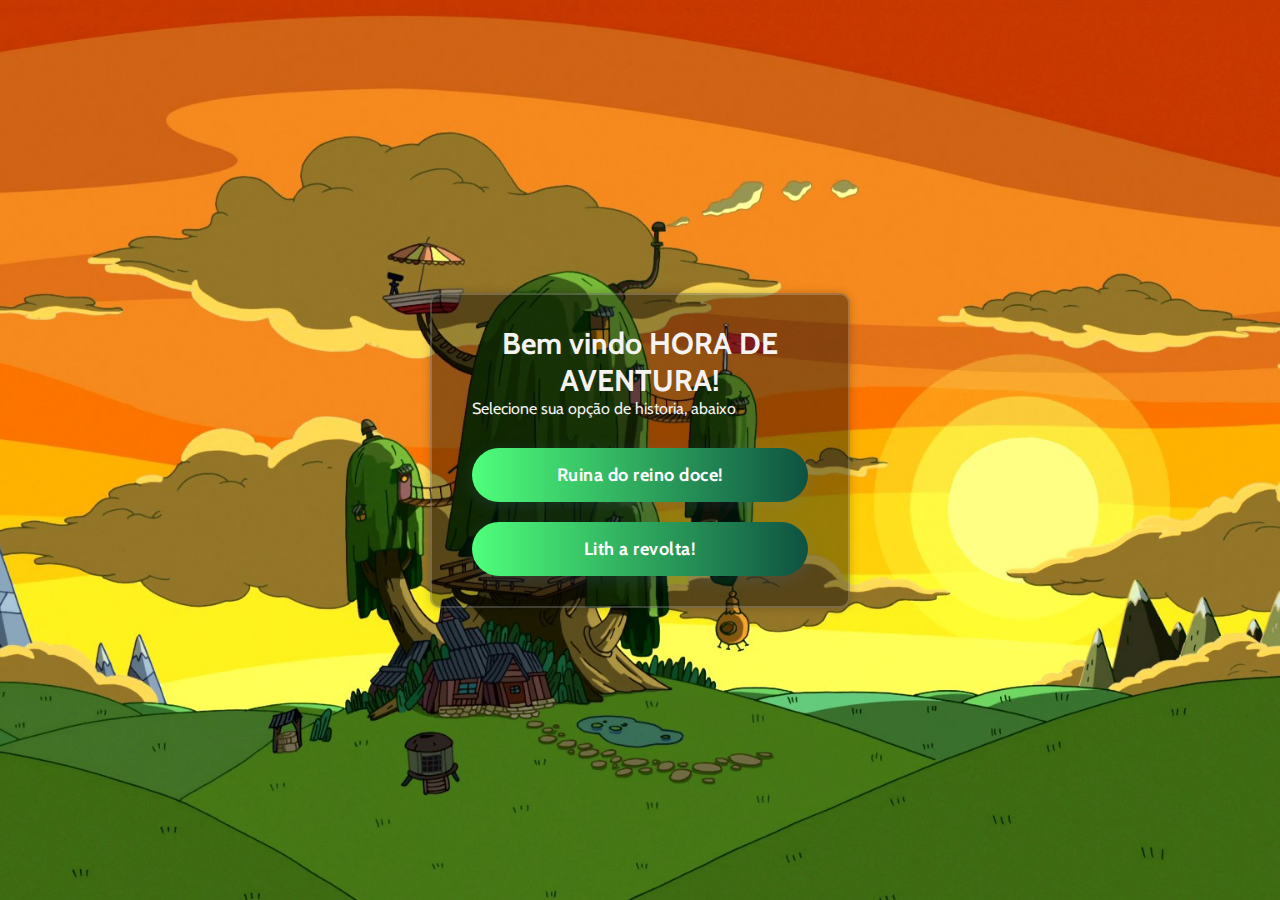
<file: img/index.html>
<!DOCTYPE html>
<html lang="pt-br">
<head>
    <meta charset="UTF-8">
    <meta name="viewport" content="width=device-width, initial-scale=1.0">
    <title>Página Inicial</title>
    <link rel="stylesheet" href="paginainicial.css">
    <meta name="description" content="">
</head>
<body>
    <main class="container">
        <h1>Bem vindo HORA DE AVENTURA!</h1>
        <p>Selecione sua opção de historia, abaixo</p>
        <div class="box">
            <a href="paginasecundaria.html" class="button">Ruina do reino doce!</a>
            <a href="trceira.html" class="button">Lith a revolta!</a>
        </div>
    </main>
</body>
</html>
</file>
<file: img/paginainicial.css>
/* Copiado de login.css para padronização visual */
@import url('https://fonts.googleapis.com/css2?family=Cabin:ital,wght@0,400..700;1,400..700&family=Roboto+Serif:ital,opsz,wght@0,8..144,100..900;1,8..144,100..900&display=swap');
*{
    margin: 0;
    padding: 0;
    box-sizing: border-box;
    font-family: 'Cabin' , sans-serif;
}

body{
    display: flex;
    justify-content: center;
    align-items: center;
    min-height: 100vh;
    background: url(image.png);
    background-size: cover;
    background-position: center;
}

.container{
    width: 420px;
    background-color: rgba(0, 0, 0, 0.4);
    border: 2px solid rgba(255, 255, 255, 0.2);
    border-radius: 10px;
    color: rgb(245, 242, 242);
    padding: 30px 40px;
    box-shadow: 0 0 10px rgba(0, 0, 0, 0.2);
}

.container h1{
    font-size: 30px;
    text-align: center;
}

.box {
    display: flex;
    flex-direction: column;
    gap: 20px;
    margin-top: 30px;
}

.button, a.button {
    width: 100%;
    height: 54px;
    padding: 0 32px;
    background: linear-gradient(90deg, #4fff7b 0%, #0e5241 100%);
    border: none;
    border-radius: 32px;
    cursor: pointer;
    font-size: 18px;
    color: #fff;
    font-weight: 700;
    font-family: 'Cabin', sans-serif;
    box-shadow: 0 4px 18px 0 rgba(79, 140, 255, 0.15);
    transition: 
        background 0.3s,
        color 0.3s,
        box-shadow 0.3s,
        transform 0.2s;
    letter-spacing: 0.5px;
    text-align: center;
    text-decoration: none;
    display: flex;
    align-items: center;
    justify-content: center;
}

.button:hover, a.button:hover, .button:focus, a.button:focus {
    background: linear-gradient(90deg, #4fff7b 0%, #0e5241 100%);
    color: #fff;
    box-shadow: 0 8px 24px 0 rgba(79, 140, 255, 0.25);
    transform: translateY(-2px) scale(1.03);
    outline: none;
}

@media (max-width: 600px) {
    .container {
        width: 98vw;
        min-width: unset;
        padding: 16px 4vw;
    }
    .box {
        min-width: unset;
        width: 98vw;
        padding: 16px 4vw;
    }
    .button, a.button {
        font-size: 16px;
        height: 44px;
        padding: 0 10px;
    }
}
</file>
